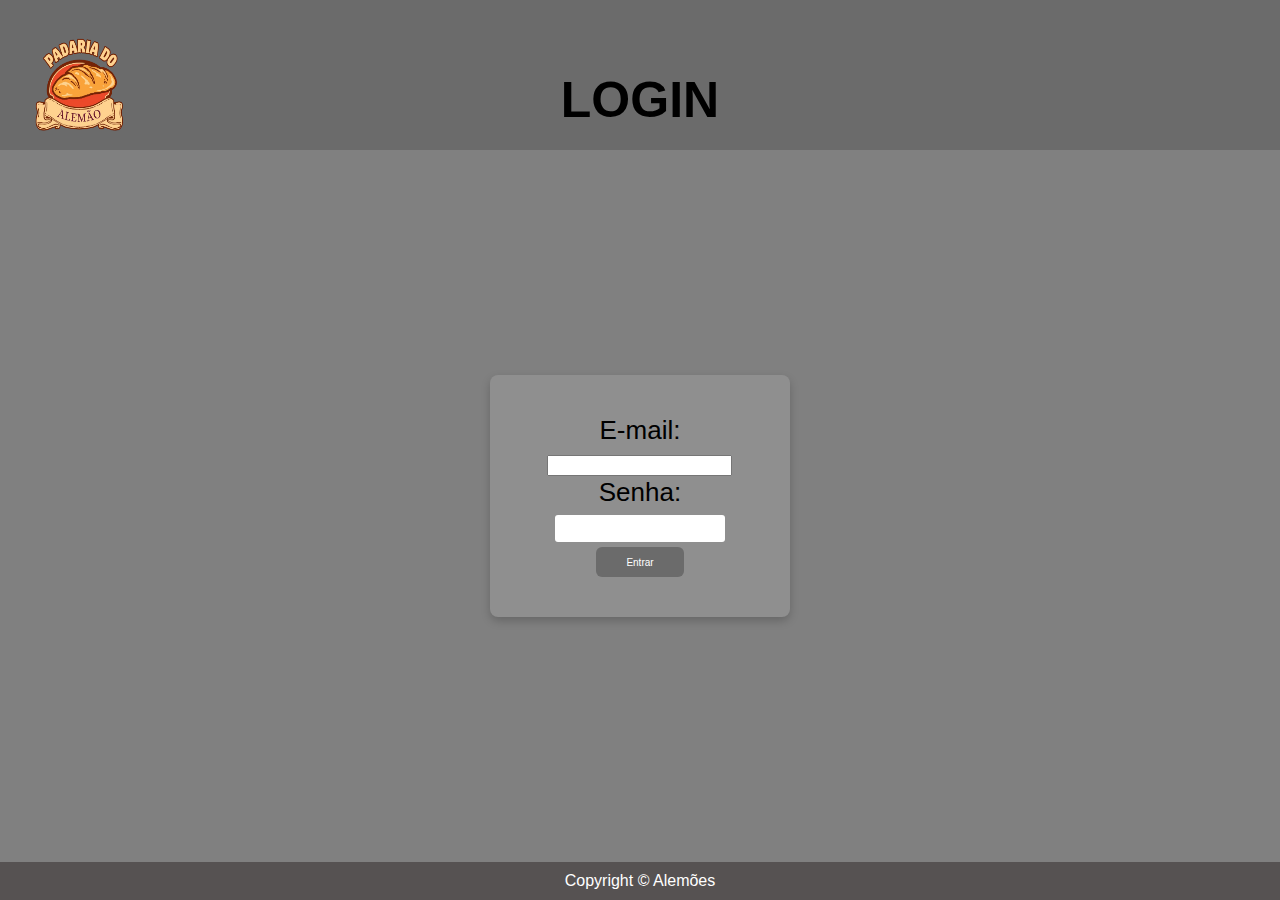
<file: index.html>
<!DOCTYPE html>
<html lang="pt-br">
    <head>	
	     <meta charset="UTF-8">
		 <title> Padaria do alemão</title>
		 <link rel="stylesheet" type="text/css" href="css/site.css"/>
    </head>
	    <body bgcolor="grey">
		       <header>
				<h1>LOGIN</h1>
				<img src="img/Logopadaria.png" title ='logo'/>
			   </header>
			 <main>
			   <FORM ID="form">
				<form name="frmlogin" method="get"  action="#">
					 <div class="Login"> 
						      <label for="E-mail">E-mail:</label>
							  <input type="email" name="txtemail" id="email" class="inputs required">
							  <label for="Senha">Senha:</label>
							  <input type="text" name="txtsenha" id="senha" class="inputs required">
							  <button type="submit">Entrar</button>
							  </div>
							</main>
	<footer>
		Copyright &copy; Alemões
    </footer>
		</body>
		</html>
</file>
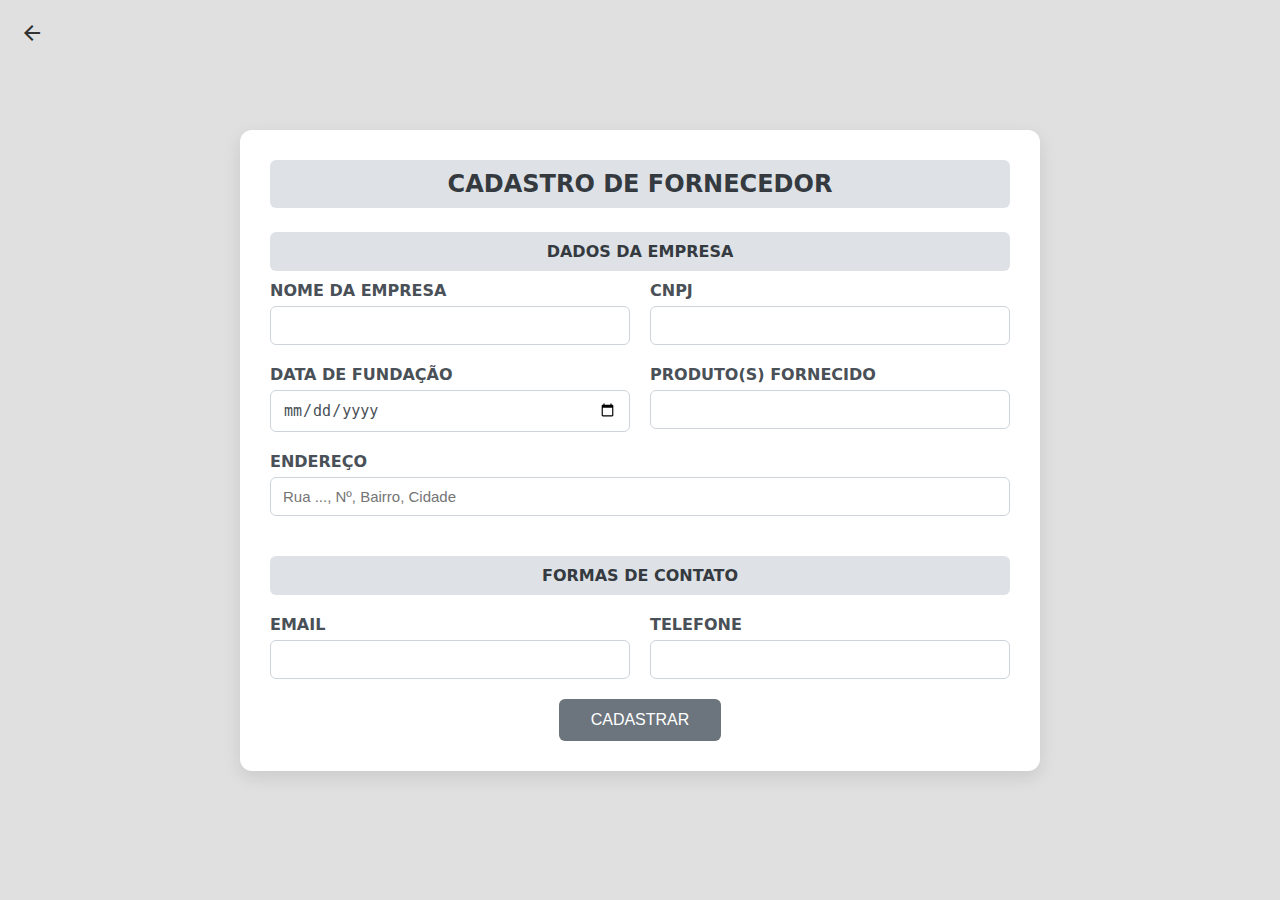
<file: cadforn.html>
<!DOCTYPE html>
<html lang="pt-br">
<head>
  <meta charset="UTF-8">
  <meta name="viewport" content="width=device-width, initial-scale=1.0">
  <title>Cadastro de Fornecedor</title>
  <link href="https://fonts.googleapis.com/icon?family=Material+Icons" rel="stylesheet">
  <style>
    * {
      margin: 0;
      padding: 0;
      box-sizing: border-box;
    }

    body {
      font-family: system-ui, -apple-system, BlinkMacSystemFont, "Segoe UI", Roboto, "Helvetica Neue", Arial, sans-serif;
      background-color: #e0e0e0;
      color: #212529;
      padding: 30px;
      display: flex;
      justify-content: center;
      align-items: center;
      min-height: 100vh;
    }

    .page {
      max-width: 800px;
      width: 100%;
      background-color: #ffffff;
      padding: 30px;
      border-radius: 12px;
      box-shadow: 0 6px 18px rgba(0, 0, 0, 0.1);
    }

    .form-box h2 {
      text-align: center;
      margin-bottom: 24px;
      color: #343a40;
      padding: 10px;
      background-color: #dee2e6;
      border-radius: 6px;

      font-size: 24px;
    }

    .section-title {
      background-color: #dee2e6;
      color: #343a40;
      font-weight: bold;
      padding: 10px;
      border-radius: 6px;
      text-align: center;
      margin-top: 20px;
    }

    .form-box form {
      display: flex;
      flex-direction: column;
      gap: 20px;
      margin-top: 10px;
    }

    .row {
      display: flex;
      gap: 20px;
      flex-wrap: wrap;
    }

    .input-group {
      flex: 1;
      min-width: 250px;
      display: flex;
      flex-direction: column;
    }

    .input-group label {
      font-weight: 600;
      margin-bottom: 6px;
      color: #495057;
    }

    .input-group input,
    .input-group select {
      padding: 10px 12px;
      border: 1px solid #ced4da;
      border-radius: 6px;
      font-size: 15px;
      color: #495057;
      background-color: #ffffff;
      outline: none;
    }

    .input-group input:focus,
    .input-group select:focus {
      outline: 2px solid #6666ff;
      background-color: #f0f8ff;
    }

    .btn-container {
      display: flex;
      justify-content: center;
    }

    .btn-container button {
      padding: 12px 32px;
      font-size: 16px;
      background-color: #6c757d;
      color: #ffffff;
      border: none;
      border-radius: 6px;
      cursor: pointer;
      transition: background-color 0.2s;
    }

    .btn-container button:hover {
      background-color: #5a6268;
    }

    .back-button {
      position: absolute;
      left: 20px;
      top: 20px;
      background: none;
      border: none;
      font-size: 28px;
      cursor: pointer;
      color: #333;
    }
  </style>
</head>
<body>
  <div class="page">
    <a href="fornecedores.html">
    <button class="back-button"><span class="material-icons">arrow_back</span></button>
    </a>
    <div class="form-box">
      <h2>CADASTRO DE FORNECEDOR</h2>

      <div class="section-title">DADOS DA EMPRESA</div>

      <form>
        <div class="row">
          <div class="input-group">
            <label for="empresa">NOME DA EMPRESA</label>
            <input type="text" id="empresa" name="empresa">
          </div>
          <div class="input-group">
            <label for="cnpj">CNPJ</label>
            <input type="text" id="cnpj" name="cnpj">
          </div>
        </div>

        <div class="row">
          <div class="input-group">
            <label for="fundacao">DATA DE FUNDAÇÃO</label>
            <input type="date" id="fundacao" name="fundacao">
          </div>
          <div class="input-group">
            <label for="produto">PRODUTO(S) FORNECIDO</label>
            <input type="TEXT" id="PRODUTO(S)" name="PRODUTO(S)">

            </select>
          </div>
        </div>

        <div class="row">
          <div class="input-group" style="flex: 1 1 100%">
            <label for="endereco">ENDEREÇO</label>
            <input type="text" id="endereco" name="endereco" placeholder="Rua ..., Nº, Bairro, Cidade">
          </div>
        </div>

        <div class="section-title">FORMAS DE CONTATO</div>

        <div class="row">
          <div class="input-group">
            <label for="email">EMAIL</label>
            <input type="email" id="email" name="email">
          </div>
          <div class="input-group">
            <label for="telefone">TELEFONE</label>
            <input type="text" id="telefone" name="telefone">
          </div>
        </div>

        <div class="btn-container">
          <button type="submit">CADASTRAR</button>
        </div>
      </form>
    </div>
  </div>
</body>
</html>
</file>
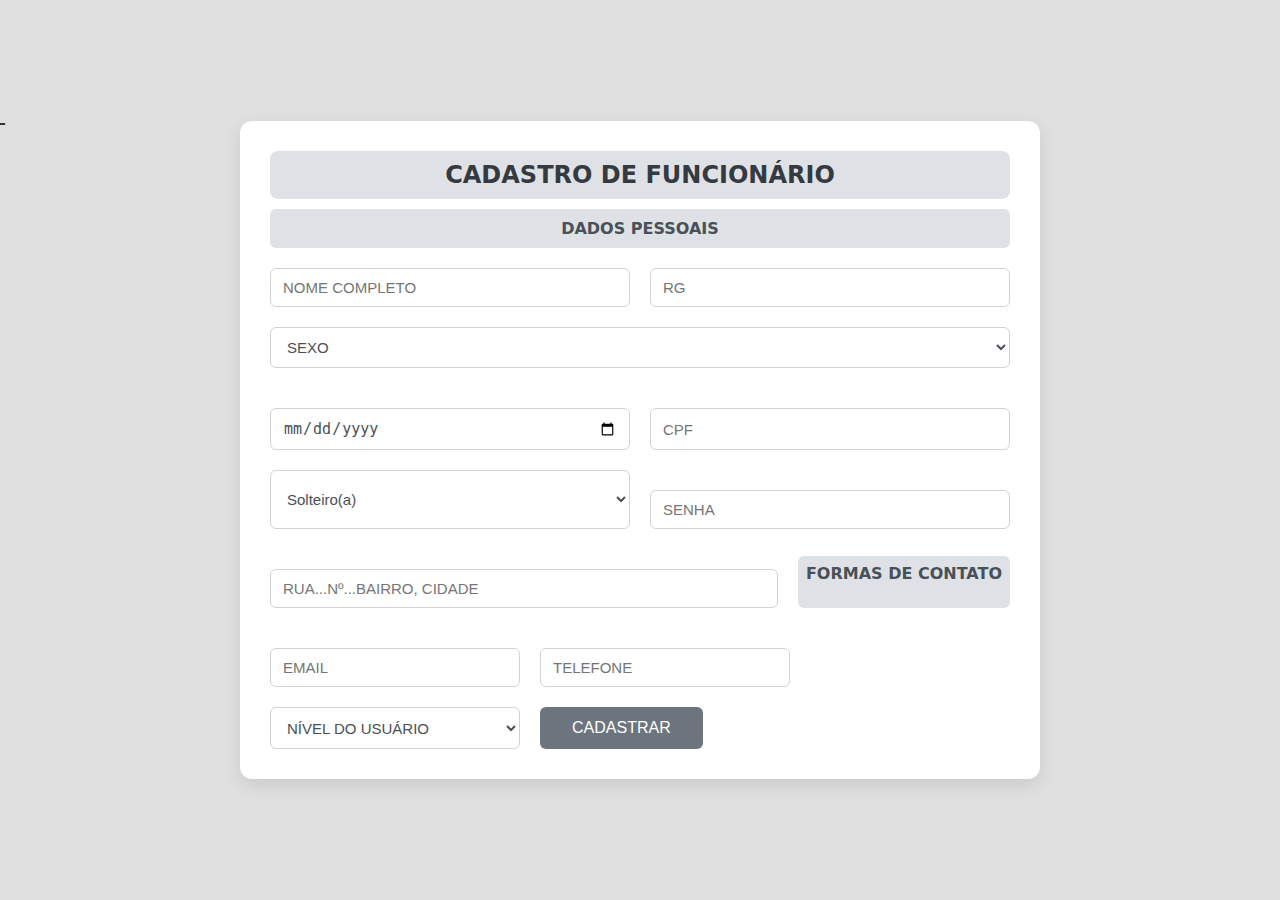
<file: cadfunc.html>
<!DOCTYPE html>
<html lang="pt-BR">
<head>
  <meta charset="UTF-8">
  <meta name="viewport" content="width=device-width, initial-scale=1.0">
  <title>Cadastro de Funcionário</title>
  <link href="https://fonts.googleapis.com/icon?family=Material+Icons" rel="stylesheet">
  <style>
    * {
      margin: 0;
      padding: 0;
      box-sizing: border-box;
    }

    body {
      font-family: system-ui, -apple-system, BlinkMacSystemFont, "Segoe UI", Roboto, "Helvetica Neue", Arial, sans-serif;
      background-color: #e0e0e0;
      color: #212529;
      display: flex;
      justify-content: center;
      align-items: center;
      min-height: 100vh;
      padding: 30px;
    }

    .container {
      max-width: 800px;
      width: 100%;
      background-color: #ffffff;
      padding: 30px;
      border-radius: 12px;
      box-shadow: 0 6px 18px rgba(0, 0, 0, 0.1);
    }

    .header {
      background-color: #dee2e6;
      padding: 10px;
      border-radius: 8px;
      margin-bottom: 20px;
      display: flex;
      align-items: center;
      position: relative;
    }

    .header h1 {
      margin: 0 auto;
      font-size: 24px;
      color: #343a40;
    }

    .back-button {
      position: absolute;
      left: -285px;
      top: -40px;
      background: none;
      border: none;
      font-size: 28px;
      cursor: pointer;
      color: #333;
    }

    .section-title {
        text-align: center;
      font-weight: bold;
      padding: 10px;
      margin-top: -10px;
      background-color: #dee2e6;
      border-radius: 6px;
      color: #495057;




    }
    FORM INPUT{
        margin-top:20px;
    }
    .section-subtitle {
      text-align: center;
      font-weight: bold;
      padding: 8px;
      margin-top: 7px;
      background-color: #dee2e6;
      border-radius: 6px;
      color: #495057;
    }

    .form-box {
      display: flex;
      flex-direction: column;
      gap: 20px;
    }

    .form-group {
      display: flex;
      gap: 20px;
      flex-wrap: wrap;
    }

    .form-group input,
    .form-group select,
    .full-width {
      flex: 1;
      min-width: 250px;
      padding: 10px 12px;
      border: 1px solid #ced4da;
      border-radius: 6px;
      font-size: 15px;
      color: #495057;
      background-color: #ffffff;
      outline: none;
    }

    .form-group input:focus,
    .form-group select:focus,
    .full-width:focus {
      outline: 2px solid #6666ff;
      background-color: #f0f8ff;
    }

    .full-width {
      width: 100%;
    }

    .center {
      display: flex;
      justify-content: center;
    }

    .submit-button {
      padding: 12px 32px;
      font-size: 16px;
      background-color: #6c757d;
      color: #ffffff;
      border: none;
      border-radius: 6px;
      cursor: pointer;
      transition: background-color 0.2s;
    }

    .submit-button:hover {
      background-color: #5a6268;
    }
  </style>
</head>
<body>
  <div class="container">
    <div class="header">
        <a href="funcionarios.html">
        <button class="back-button"><span class="material-icons">arrow_back</span></button>
        </a>
        <h1>CADASTRO DE FUNCIONÁRIO</h1>
    </div>

    <div class="section-title">DADOS PESSOAIS</div>

    <form class="form-box">
      <div class="form-group">
        <input type="text" placeholder="NOME COMPLETO">
        <input type="text" placeholder="RG">
        
        <select>
            <option value="" disabled selected>SEXO</option>
            <option value="MASCULINO">MASCULINO</option>
            <option value="FEMININO">FEMININO</option>
          </select>
          
      <div class="form-group">
        <input type="date" placeholder="DATA DE NASCIMENTO">
        <input type="text" placeholder="CPF">
        <select id="estado-civil" name="estado-civil" required>
          <option value="Solteiro">Solteiro(a)</option>
          <option value="Casado">Casado(a)</option>
          <option value="Viúvo">Viúvo(a)</option>
        </select>
        <input type="password" placeholder="SENHA">
      </div>

      <input type="text" class="full-width" placeholder="RUA...Nº...BAIRRO, CIDADE">

      <div class="section-subtitle">FORMAS DE CONTATO</div>

      <div class="form-group">
        <input type="email" placeholder="EMAIL">
        <input type="text" placeholder="TELEFONE">
      </div>

      <div class="form-group center">
        <select>
          <option>NÍVEL DO USUÁRIO</option>
        </select>
      </div>

      <div class="form-group center">
        <button type="submit" class="submit-button">CADASTRAR</button>
      </div>
    </form>
  </div>
</body>
</html>
</file>
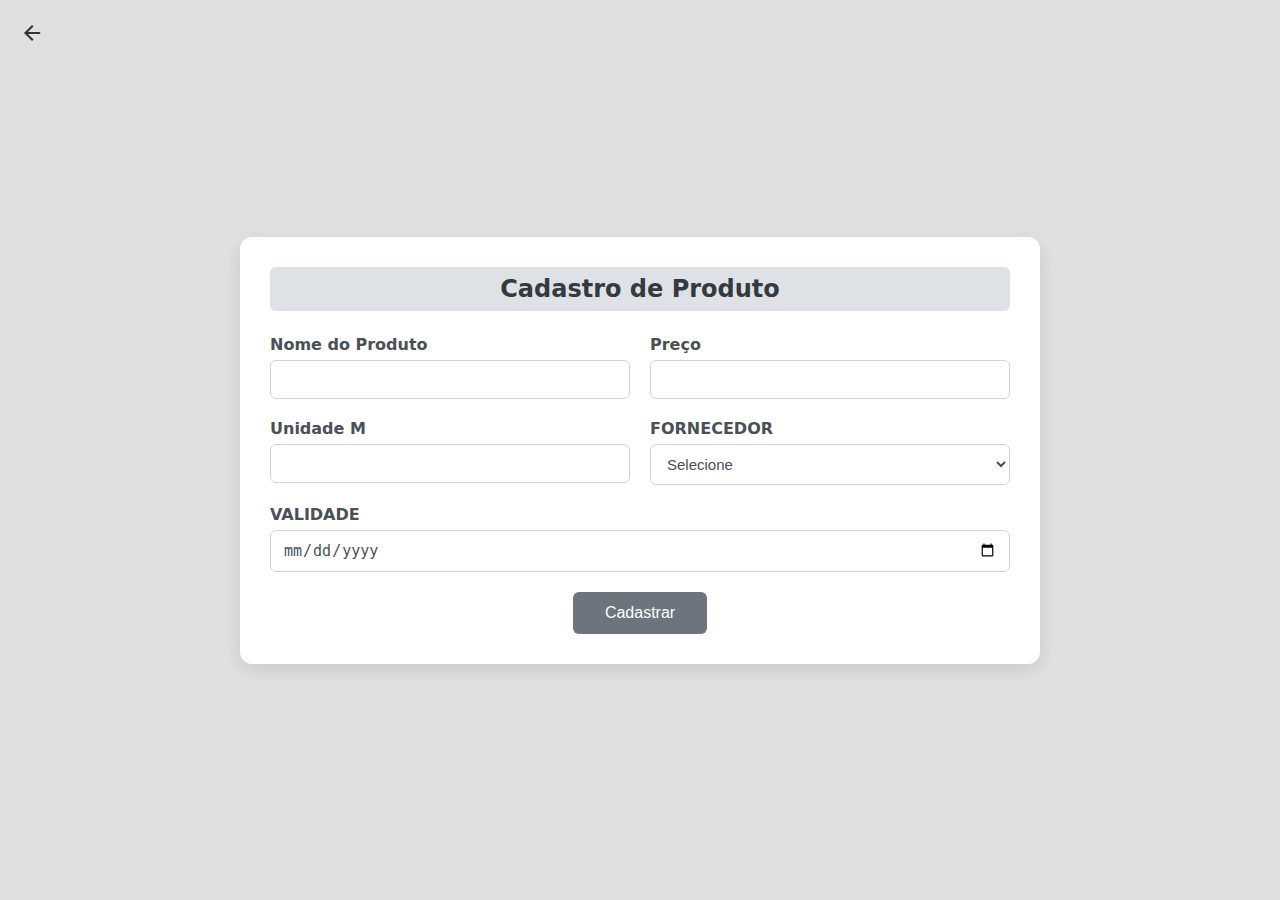
<file: cadproduto.html>
<!DOCTYPE html>
<html lang="pt-br">
<head>
  <meta charset="UTF-8">
  <meta name="viewport" content="width=device-width, initial-scale=1.0">
  <title>Cadastro de Produto</title>
  <link href="https://fonts.googleapis.com/icon?family=Material+Icons" rel="stylesheet">
  <style>
    * {
      margin: 0;
      padding: 0;
      box-sizing: border-box;
      }

    body {
      font-family: system-ui, -apple-system, BlinkMacSystemFont, "Segoe UI", Roboto, "Helvetica Neue", Arial, sans-serif;
      background-color: #e0e0e0;
      color: #212529;
      padding: 30px;
      display: flex;
      justify-content: center;
      align-items: center;
      min-height: 100vh;
    }

    .page {
      max-width: 800px;
      width: 100%;
      background-color: #ffffff;
      padding: 30px;

      border-radius: 12px;
      box-shadow: 0 6px 18px rgba(0,0,0,0.1);
    }

    .form-box h2 {
      text-align: center;
      margin-bottom: 24px;
      background-color: #dee2e6;
      border-radius: 6px;
      padding: 8PX;
      color: #343a40;
      font-size: 24px;
    }

    .form-box form {
      display: flex;
      flex-direction: column;
      gap: 20px;
    }

    .row {
      display: flex;
      gap: 20px;
      flex-wrap: wrap;
    }

    .input-group {
      flex: 1;
      min-width: 250px;
      display: flex;
      flex-direction: column;
    }

    .input-group label {
      font-weight: 600;
      margin-bottom: 6px;
      color: #495057;
    }

    .input-group input,
    .input-group select,
    .input-group textarea {
      padding: 10px 12px;
      border: 1px solid #ced4da;
      border-radius: 6px;
      font-size: 15px;
      color: #495057;
      background-color: #ffffff;
      outline: none;
    }

    .input-group input:focus,
    .input-group select:focus,
    .input-group textarea:focus {
      outline: 2px solid #6666ff;
      background-color: #f0f8ff;
    }

    .btn-container {
      display: flex;
      justify-content: center;
    }

    .btn-container button {
      padding: 12px 32px;
      font-size: 16px;
      background-color: #6c757d;
      color: #ffffff;
      border: none;
      border-radius: 6px;
      cursor: pointer;
      transition: background-color 0.2s;
    }

    .btn-container button:hover {
      background-color: #5a6268;
    }
    .back-button {
      position: absolute;
      left: 20px;
      top: 20px;
      background: none;
      border: none;
      font-size: 28px;
      cursor: pointer;
      color: #333;
    }
  </style>
</head>
<body>
  <div class="page">
    <div class="form-box">
        <a href="produtos.html">
        <button class="back-button"><span class="material-icons">arrow_back</span></button>
        </a>
      <h2>Cadastro de Produto</h2>
      <form>
        <div class="row">
          <div class="input-group">
            <label for="nome">Nome do Produto</label>
            <input type="text" id="nome" name="nome">
          </div>
          <div class="input-group">
            <label for="preco">Preço</label>
            <input type="number" id="preco" name="preco" step="0.01">
          </div>
        </div>
        <div class="row">
          <div class="input-group">
            <label for="unidade">Unidade M</label>
            <input type="text" id="unidade" name="unidade">
          </div>
          <div class="input-group">
            <label for="categoria">FORNECEDOR</label>       
            <select id="categoria" name="categoria">
              <option value="">Selecione</option>
              <option value="padaria">CARLINHOS</option>
              <option value="laticinio">BOLOS MAIDEN</option>
              <option value="hortifruti">DOCES MARIA</option>
              <option value="bebidas">DONA BENTA</option>
            </select>
          </div>
        </div>
        <div class="row">
          <div class="input-group" style="flex: 1 1 100%">
            <label for="descricao">VALIDADE</label>
            <input type="date" id="validade" name="validade" />
          </div>
        </div>
        <div class="btn-container">
          <button type="submit">Cadastrar</button>
        </div>
      </form>
    </div>
  </div>
</body>
</html>
</file>
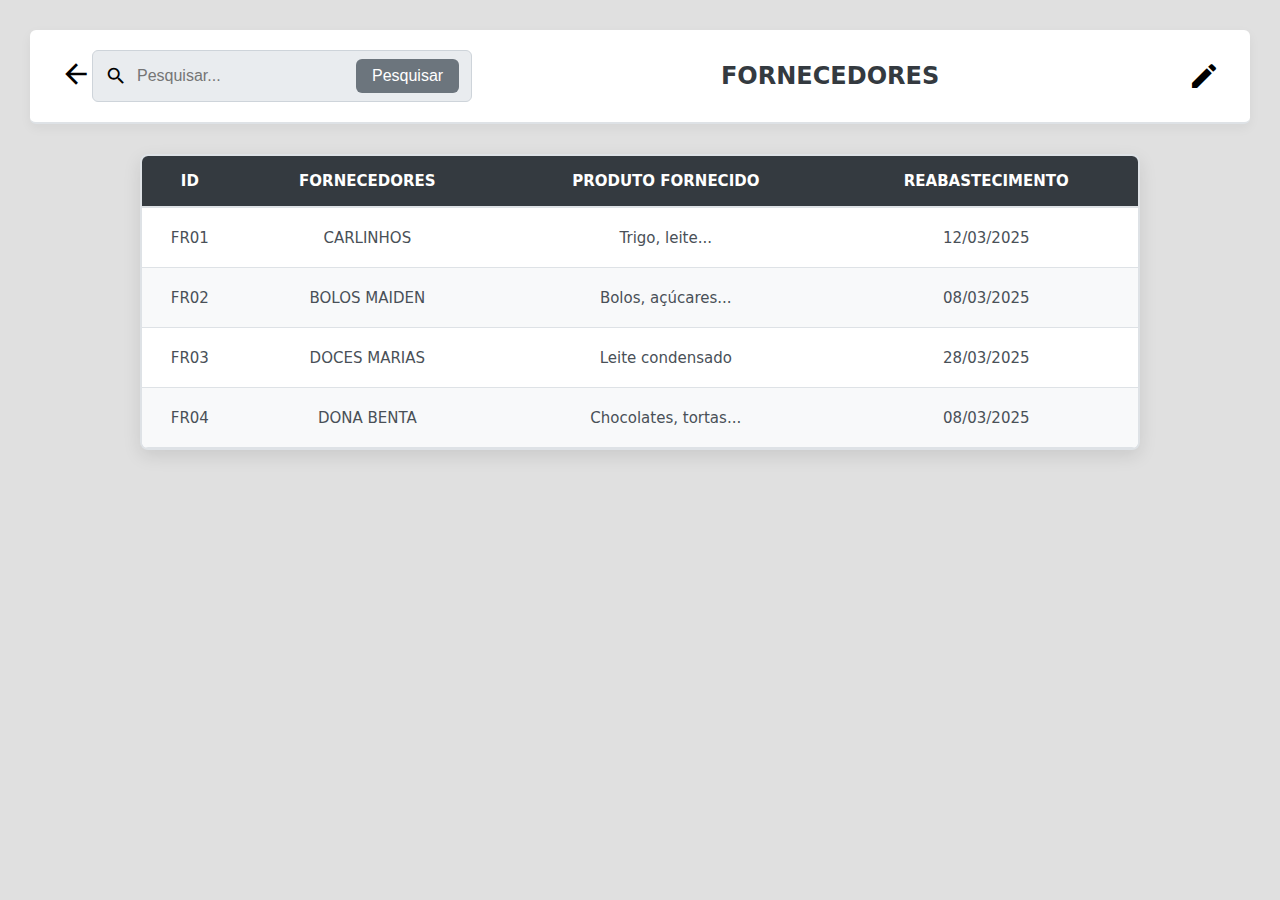
<file: fornecedores.html>
<!DOCTYPE html>
<html lang="pt-br">
<head>
  <meta charset="UTF-8">
  <title>Fornecedores</title>
  <style>
    .hidden { display: none !important; }
    th.action-header, td.action-cell { transition: all 0.2s ease; }
    
    /* Cor escura para a linha desativada */
    .disabled-row {
      background-color: #a9a9a9; /* Cor mais escura para indicar que foi desativada */
      color: #666; /* Tornar o texto mais claro para contraste */
    }
    .disabled-row input {
      background: #d3d3d3;
      color: #aaa;
      border: none;
    }

    /* Estilos para a seta de retorno */
    .undo-btn {
      display: none;
      background: transparent;
      border: none;
      cursor: pointer;
    }
    .action-icons {
      position: relative;
    }
  </style>
  <link rel="stylesheet" href="css/site3.css">
  <link href="https://fonts.googleapis.com/icon?family=Material+Icons" rel="stylesheet">
</head>
<body>

  <header>
    <a href="inicial1.html">
      
      
    <div class="topo">
      <span class="material-icons icon">arrow_back</span>
    </a>
      <div class="search-container">
        <span class="material-icons">search</span>
        <input type="text" id="search-input" placeholder="Pesquisar...">
        <button id="search-btn" type="button">Pesquisar</button>
      </div>
      <h1>FORNECEDORES</h1>
      <span class="material-icons icon edit-toggle" title="Mostrar/Ocultar Ações">edit</span>
    </div>
    <div class="faixa-superior"></div>
  </header>

  <main>
    <table>
      <thead>
        <tr>
          <th>ID</th>
          <th>Fornecedores</th>
          <th>Produto fornecido</th>
          <th>Reabastecimento</th>
          <th class="action-header hidden">Ações</th>
        </tr>
      </thead>
      <tbody id="supplier-table-body">
        <tr>
          <td>FR01</td><td>CARLINHOS</td><td>Trigo, leite...</td><td>12/03/2025</td>
          <td class="action-cell hidden">
            <div class="action-icons">
              <button class="icon-btn edit-btn"><span class="material-icons">edit</span></button>
              <button class="icon-btn delete-btn"><span class="material-icons">delete</span></button>
              <button class="undo-btn"><span class="material-icons">undo</span></button>
              <a href="cadforn.html">
              <button class="icon-btn add-btn"><span class="material-icons">add</span></button>
            </div>
          </td>
        </tr>
      </a>
        <tr>
          <td>FR02</td><td>BOLOS MAIDEN</td><td>Bolos, açúcares...</td><td>08/03/2025</td>
          <td class="action-cell hidden">
            <div class="action-icons">
              <button class="icon-btn edit-btn"><span class="material-icons">edit</span></button>
              <button class="icon-btn delete-btn"><span class="material-icons">delete</span></button>
              <button class="undo-btn"><span class="material-icons">undo</span></button>
              <a href="cadforn.html">
              <button class="icon-btn add-btn"><span class="material-icons">add</span></button>
            </div>
          </td>
        </tr>
      </a>
        <tr>
          <td>FR03</td><td>DOCES MARIAS</td><td>Leite condensado</td><td>28/03/2025</td>
          <td class="action-cell hidden">
            <div class="action-icons">
              <button class="icon-btn edit-btn"><span class="material-icons">edit</span></button>
              <button class="icon-btn delete-btn"><span class="material-icons">delete</span></button>
              <button class="undo-btn"><span class="material-icons">undo</span></button>
              <a href="cadforn.html">
              <button class="icon-btn add-btn"><span class="material-icons">add</span></button>
            </div>
          </td>
        </tr>
      </a>
        <tr>
          <td>FR04</td><td>DONA BENTA</td><td>Chocolates, tortas...</td><td>08/03/2025</td>
          <td class="action-cell hidden">
            <div class="action-icons">
              <button class="icon-btn edit-btn"><span class="material-icons">edit</span></button>
              <button class="icon-btn delete-btn"><span class="material-icons">delete</span></button>
              <button class="undo-btn"><span class="material-icons">undo</span></button>
              <a href="cadforn.html">
              <button class="icon-btn add-btn"><span class="material-icons">add</span></button>
            </div>
          </td>
        </tr>
      </tbody>
    </table>
  </main>
</a>

  <script>
    document.addEventListener('DOMContentLoaded', () => {
      const toggleBtn = document.querySelector('.edit-toggle');
      const actionHeader = document.querySelector('th.action-header');
      const tableBody = document.getElementById('supplier-table-body');
      const searchBtn = document.getElementById('search-btn');
      const searchInput = document.getElementById('search-input');

      const getActionCells = () => document.querySelectorAll('td.action-cell');
      toggleBtn.addEventListener('click', () => {
        actionHeader.classList.toggle('hidden');
        getActionCells().forEach(td => td.classList.toggle('hidden'));
      });

      function doSearch() {
        const term = searchInput.value.trim().toLowerCase();
        Array.from(tableBody.rows).forEach(row => {
          const match = Array.from(row.cells)
                             .slice(0, 4)
                             .some(td => td.textContent.toLowerCase().includes(term));
          row.style.display = match ? '' : 'none';
          const cell = row.querySelector('td.action-cell');
          if (cell) cell.classList.toggle('hidden', !match || actionHeader.classList.contains('hidden'));
        });
      }

      searchBtn.addEventListener('click', doSearch);
      searchInput.addEventListener('input', doSearch);

      function bindActions() {
        document.querySelectorAll('.edit-btn').forEach(btn => {
          btn.onclick = () => {
            const row = btn.closest('tr');
            const icon = btn.querySelector('.material-icons');
            const editing = row.classList.toggle('editing');
            icon.textContent = editing ? 'save' : 'edit';
            const numCols = row.cells.length - 1;
            for (let i = 0; i < numCols; i++) {
              const cell = row.cells[i];
              if (editing) {
                const inp = document.createElement('input'); inp.type = 'text'; inp.value = cell.textContent; cell.textContent = ''; cell.appendChild(inp);
              } else {
                const inp = cell.querySelector('input'); if (inp) cell.textContent = inp.value;
              }
            }
          };
        });

        document.querySelectorAll('.delete-btn').forEach(btn => {
          btn.onclick = () => {
            const row = btn.closest('tr');
            row.classList.add('disabled-row'); // Aplicando a cor escura à linha desativada

            const deleteBtn = row.querySelector('.delete-btn');
            const undoBtn = row.querySelector('.undo-btn');

            // Substituir o ícone de delete pela seta de undo
            deleteBtn.style.display = 'none'; 
            undoBtn.style.display = 'inline-block'; // Mostrar o botão de "undo" (seta)

            undoBtn.onclick = () => {
              row.classList.remove('disabled-row'); // Reverter a linha para seu estado original
              deleteBtn.style.display = 'inline-block'; // Mostrar novamente o botão de delete
              undoBtn.style.display = 'none'; // Esconder o botão de "undo"
            };
          };
        });


          };
        });
      bindActions();
  </script>

</body>
</html>
</file>
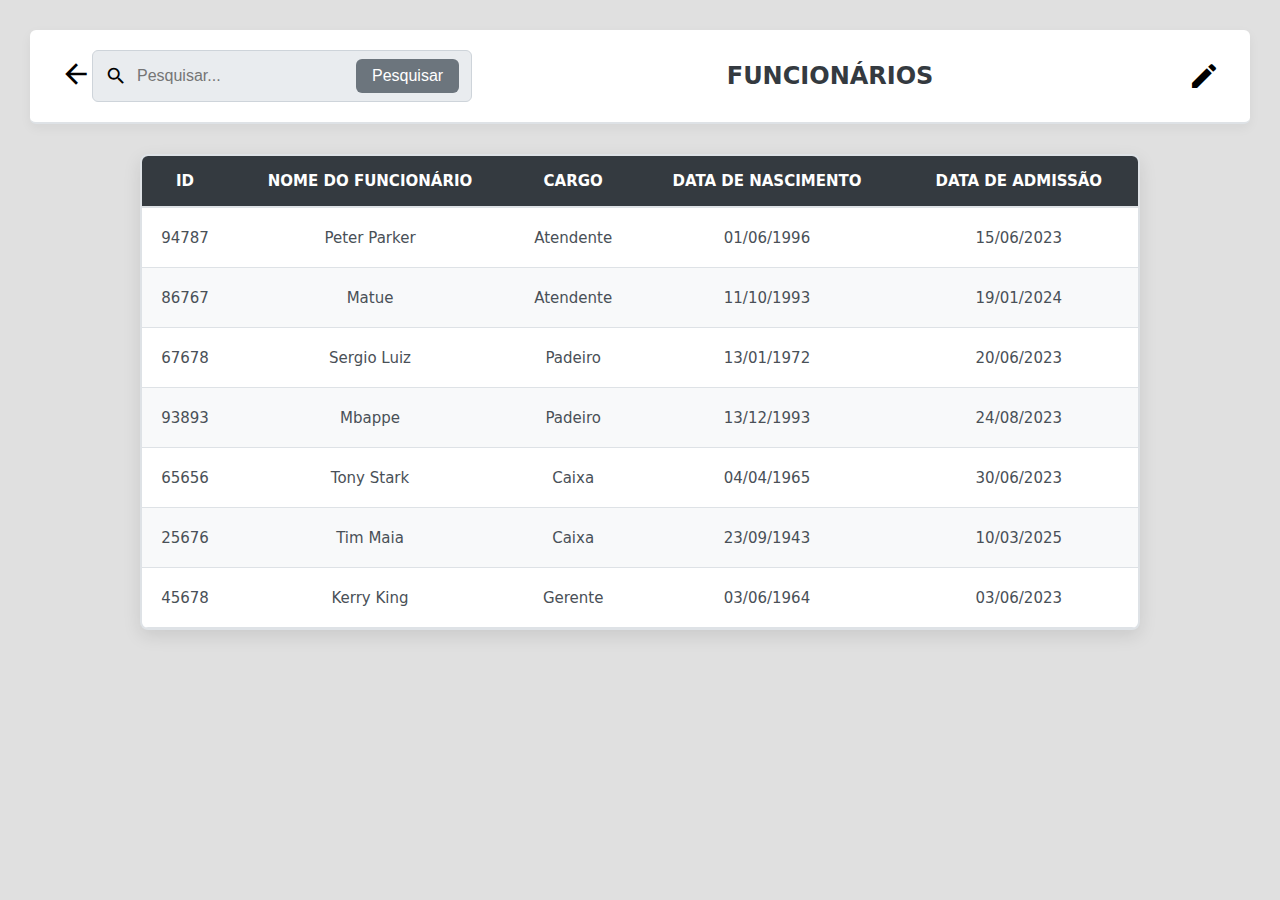
<file: funcionarios.html>
<!DOCTYPE html>
<html lang="pt-br">
<head>
  <meta charset="UTF-8">
  <title>Produtos</title>
  <style>
    .hidden { display: none !important; }
    th.action-header, td.action-cell { transition: all 0.2s ease; }
    .disabled-row { background-color: #f0f0f0; color: #aaa; }
    .disabled-row input { background: #e0e0e0; color: #aaa; border: none; }
  </style>
  <link rel="stylesheet" href="css/site3.css">
  <link href="https://fonts.googleapis.com/icon?family=Material+Icons" rel="stylesheet">
</head>
<body>

  <header>
    <a href="inicial1.html">
    <div class="topo">
      <span class="material-icons icon">arrow_back</span>
    </a>
      <div class="search-container">
        <span class="material-icons">search</span>
        <input type="text" id="search-input" placeholder="Pesquisar...">
        <button id="search-btn" type="button">Pesquisar</button>
      </div>
      <h1>FUNCIONÁRIOS</h1>
      <span class="material-icons icon edit-toggle" title="Mostrar/Ocultar Ações">edit</span>
    </div>
    <div class="faixa-superior"></div>
  </header>

  <main>
    <table>
      <thead>
        <tr>
          <th>ID </th>
          <th>Nome do funcionário</th>
          <th>cargo</th>
          <th>Data de nascimento</th>
          <th>Data de admissão</th>
          <th class="action-header hidden">Ações</th>
        </tr>
      </thead>
      <tbody id="supplier-table-body">
        <!-- As linhas da tabela serão inseridas aqui por JS ou manualmente -->
      </tbody>
    </table>
  </main>

  <script>
    document.addEventListener('DOMContentLoaded', () => {
      const toggleBtn = document.querySelector('.edit-toggle');
      const actionHeader = document.querySelector('th.action-header');
      const tableBody = document.getElementById('supplier-table-body');

      const funcionarios = [
        { id: 94787, nome: 'Peter Parker', cargo: 'Atendente', nascimento: '01/06/1996', admissao: '15/06/2023' },
        { id: 86767, nome: 'Matue', cargo: 'Atendente', nascimento: '11/10/1993', admissao: '19/01/2024' },
        { id: 67678, nome: 'Sergio Luiz', cargo: 'Padeiro', nascimento: '13/01/1972', admissao: '20/06/2023' },
        { id: 93893, nome: 'Mbappe', cargo: 'Padeiro', nascimento: '13/12/1993', admissao: '24/08/2023' },
        { id: 65656, nome: 'Tony Stark', cargo: 'Caixa', nascimento: '04/04/1965', admissao: '30/06/2023' },
        { id: 25676, nome: 'Tim Maia', cargo: 'Caixa', nascimento: '23/09/1943', admissao: '10/03/2025' },
        { id: 45678, nome: 'Kerry King', cargo: 'Gerente', nascimento: '03/06/1964', admissao: '03/06/2023' }
      ];

      function adicionarLinha(func) {
        const tr = document.createElement('tr');
        tr.innerHTML = `
          <td>${func.id}</td>
          <td>${func.nome}</td>
          <td>${func.cargo}</td>
          <td>${func.nascimento}</td>
          <td>${func.admissao}</td>
          <td class="action-cell hidden">
            <div class="action-icons">
              <button class="icon-btn edit-btn"><span class="material-icons">edit</span></button>
              <button class="icon-btn delete-btn"><span class="material-icons">delete</span></button>
              <a href="cadfunc.html">
                <button class="icon-btn add-btn"><span class="material-icons">add</span></button>
              </a>
            </div>
          </td>
        `;
        tableBody.appendChild(tr);
      }

      funcionarios.forEach(adicionarLinha);

      toggleBtn.addEventListener('click', () => {
        actionHeader.classList.toggle('hidden');
        document.querySelectorAll('td.action-cell').forEach(td => td.classList.toggle('hidden'));
      });

      document.getElementById('search-btn').addEventListener('click', () => {
        const term = document.getElementById('search-input').value.toLowerCase();
        Array.from(tableBody.rows).forEach(row => {
          const match = Array.from(row.cells).slice(0, 5).some(td => td.textContent.toLowerCase().includes(term));
          row.style.display = match ? '' : 'none';
          const cell = row.querySelector('td.action-cell');
          if (cell) cell.classList.toggle('hidden', !match || actionHeader.classList.contains('hidden'));
        });
      });

      tableBody.addEventListener('click', (e) => {
        if (e.target.closest('.edit-btn')) {
          const btn = e.target.closest('.edit-btn');
          const row = btn.closest('tr');
          const icon = btn.querySelector('.material-icons');
          const editing = row.classList.toggle('editing');
          icon.textContent = editing ? 'save' : 'edit';
          for (let i = 0; i < 5; i++) {
            const cell = row.cells[i];
            if (editing) {
              const inp = document.createElement('input');
              inp.type = 'text';
              inp.value = cell.textContent;
              cell.textContent = '';
              cell.appendChild(inp);
            } else {
              const inp = cell.querySelector('input');
              if (inp) cell.textContent = inp.value;
            }
          }
        }

        if (e.target.closest('.delete-btn')) {
          const btn = e.target.closest('.delete-btn');
          const row = btn.closest('tr');
          const deleted = row.classList.toggle('disabled-row');
          const icon = btn.querySelector('.material-icons');
          icon.textContent = deleted ? 'undo' : 'delete';
          row.querySelectorAll('input').forEach(input => input.disabled = deleted);
        }
      });
    });
  </script>

</body>
</html>
</file>
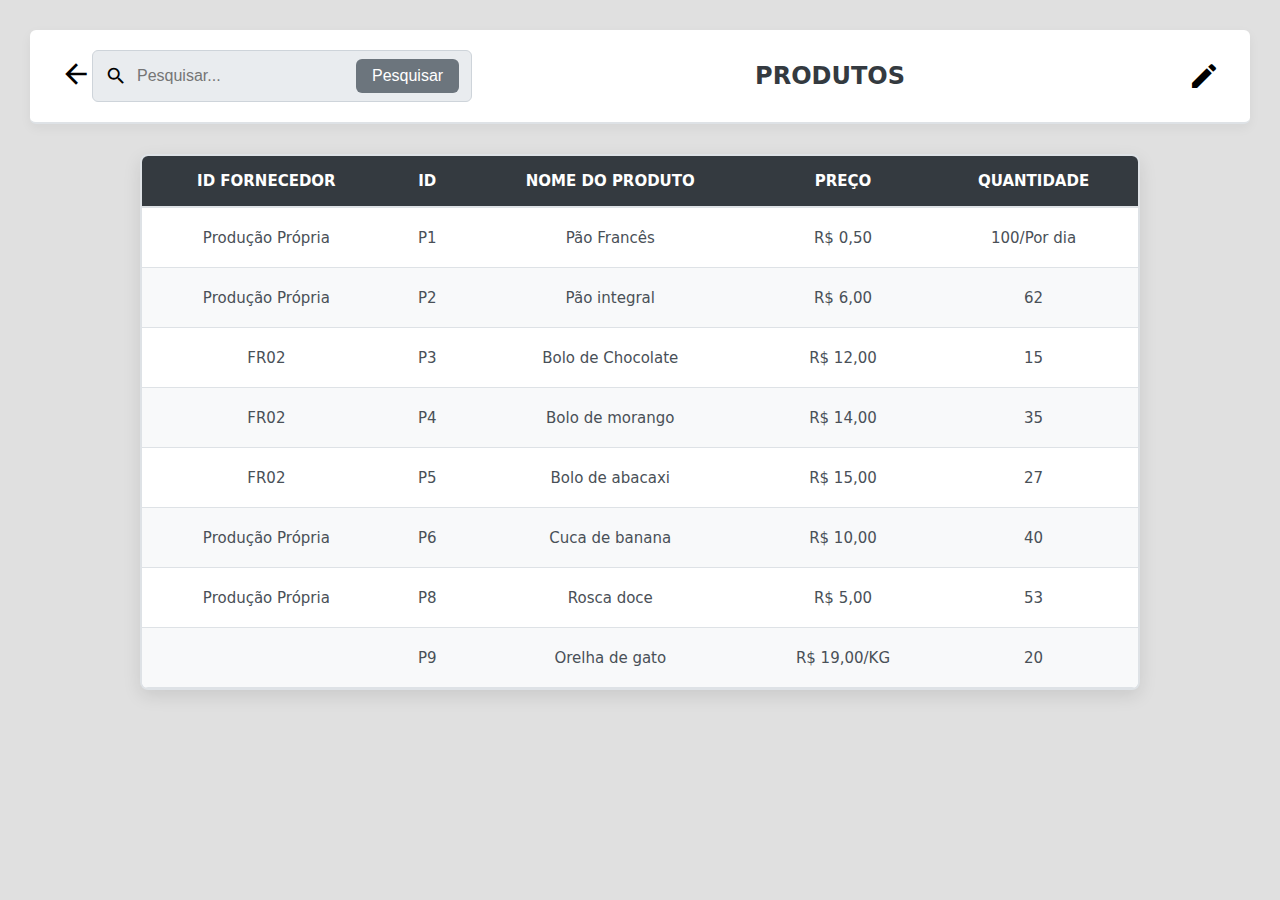
<file: produtos.html>
<!DOCTYPE html>
<html lang="pt-br">
<head>
  <meta charset="UTF-8">
  <title>Produtos</title>
  <style>
    .hidden { display: none !important; }
    th.action-header, td.action-cell { transition: all 0.2s ease; }
    .disabled-row { background-color: #f0f0f0; color: #aaa; }
    .disabled-row input { background: #e0e0e0; color: #aaa; border: none; }
  </style>
  <link rel="stylesheet" href="css/site3.css">
  <link href="https://fonts.googleapis.com/icon?family=Material+Icons" rel="stylesheet">
</head>
<body>

  <header>
    <a href="inicial1.html">
        
    <div class="topo">
      <span class="material-icons icon">arrow_back</span>
    </a>
      <div class="search-container">
        <span class="material-icons">search</span>
        <input type="text" id="search-input" placeholder="Pesquisar...">
        <button id="search-btn" type="button">Pesquisar</button>
      </div>
      <h1>PRODUTOS</h1>
      <span class="material-icons icon edit-toggle" title="Mostrar/Ocultar Ações">edit</span>
    </div>
    <div class="faixa-superior"></div>
  </header>

  <main>
    <table>
      <thead>
        <tr>
          <th>ID FORNECEDOR</th>
          <th>ID</th>
          <th>Nome do produto</th>
          <th>Preço</th>
          <th>Quantidade</th>
          <th class="action-header hidden">Ações</th>
        </tr>
        <tbody id="supplier-table-body">
            <tr>
              <td>Produção Própria</td><td>P1</td><td>Pão Francês</td><td>R$ 0,50</td><td>100/Por dia</td>
              <td class="action-cell hidden">
                <div class="action-icons">
                  <button class="icon-btn edit-btn"><span class="material-icons">edit</span></button>
                  <button class="icon-btn delete-btn"><span class="material-icons">delete</span></button>
                  <button class="icon-btn add-btn"><span class="material-icons">add</span></button>
                </div>
              </td>
            </tr>
            <tr>
              <td>Produção Própria</td><td>P2</td><td>Pão integral</td><td>R$ 6,00</td><td>62</td>
              <td class="action-cell hidden">
                <div class="action-icons">
                  <button class="icon-btn edit-btn"><span class="material-icons">edit</span></button>
                  <button class="icon-btn delete-btn"><span class="material-icons">delete</span></button>
                  <button class="icon-btn add-btn"><span class="material-icons">add</span></button>
                </div>
              </td>
            </tr>
            <tr>
              <td>FR02</td><td>P3</td><td>Bolo de Chocolate</td><td>R$ 12,00</td><td>15</td>
              <td class="action-cell hidden">
                <div class="action-icons">
                  <button class="icon-btn edit-btn"><span class="material-icons">edit</span></button>
                  <button class="icon-btn delete-btn"><span class="material-icons">delete</span></button>
                  <button class="icon-btn add-btn"><span class="material-icons">add</span></button>
                </div>
              </td>
            </tr>
            <tr>
              <td>FR02</td><td>P4</td><td>Bolo de morango</td><td>R$ 14,00</td><td>35</td>
              <td class="action-cell hidden">
                <div class="action-icons">
                  <button class="icon-btn edit-btn"><span class="material-icons">edit</span></button>
                  <button class="icon-btn delete-btn"><span class="material-icons">delete</span></button>
                  <button class="icon-btn add-btn"><span class="material-icons">add</span></button>
                </div>
              </td>
            </tr>
            <tr>
              <td>FR02</td><td>P5</td><td>Bolo de abacaxi</td><td>R$ 15,00</td><td>27</td>
              <td class="action-cell hidden">
                <div class="action-icons">
                  <button class="icon-btn edit-btn"><span class="material-icons">edit</span></button>
                  <button class="icon-btn delete-btn"><span class="material-icons">delete</span></button>
                  <button class="icon-btn add-btn"><span class="material-icons">add</span></button>
                </div>
              </td>
            </tr>
            <tr>
              <td>Produção Própria</td><td>P6</td><td>Cuca de banana</td><td>R$ 10,00</td><td>40</td>
              <td class="action-cell hidden">
                <div class="action-icons">
                  <button class="icon-btn edit-btn"><span class="material-icons">edit</span></button>
                  <button class="icon-btn delete-btn"><span class="material-icons">delete</span></button>
                  <button class="icon-btn add-btn"><span class="material-icons">add</span></button>
                </div>
              </td>
            </tr>
            <tr>
              <td>Produção Própria</td><td>P8</td><td>Rosca doce</td><td>R$ 5,00</td><td>53</td>
              <td class="action-cell hidden">
                <div class="action-icons">
                  <button class="icon-btn edit-btn"><span class="material-icons">edit</span></button>
                  <button class="icon-btn delete-btn"><span class="material-icons">delete</span></button>
                  <button class="icon-btn add-btn"><span class="material-icons">add</span></button>
                </div>
              </td>
            </tr>
            <tr>
              <td></td><td>P9</td><td>Orelha de gato</td><td>R$ 19,00/KG</td><td>20</td>
              <td class="action-cell hidden">
                <div class="action-icons">
                  <button class="icon-btn edit-btn"><span class="material-icons">edit</span></button>
                  <button class="icon-btn delete-btn"><span class="material-icons">delete</span></button>
                  <button class="icon-btn add-btn"><span class="material-icons">add</span></button>
                </div>
              </td>
            </tr>
          </tbody>
          
      </thead>
      <tbody id="supplier-table-body">
        <!-- Conteúdo da tabela -->
        <!-- Mantido como está -->
      </tbody>
    </table>
  </main>

  <script>
    document.addEventListener('DOMContentLoaded', () => {
      const toggleBtn = document.querySelector('.edit-toggle');
      const actionHeader = document.querySelector('th.action-header');
      const tableBody = document.getElementById('supplier-table-body');

      const getActionCells = () => document.querySelectorAll('td.action-cell');

      toggleBtn.addEventListener('click', () => {
        actionHeader.classList.toggle('hidden');
        getActionCells().forEach(td => td.classList.toggle('hidden'));
      });

      document.getElementById('search-btn').addEventListener('click', () => {
        const term = document.getElementById('search-input').value.toLowerCase();
        Array.from(tableBody.rows).forEach(row => {
          const match = Array.from(row.cells).slice(0, 5).some(td => td.textContent.toLowerCase().includes(term));
          row.style.display = match ? '' : 'none';
          const cell = row.querySelector('td.action-cell');
          if (cell) cell.classList.toggle('hidden', !match || actionHeader.classList.contains('hidden'));
        });
      });

      function bindActions() {
        document.querySelectorAll('.edit-btn').forEach(btn => {
          btn.onclick = () => {
            const row = btn.closest('tr');
            const icon = btn.querySelector('.material-icons');
            const editing = row.classList.toggle('editing');
            icon.textContent = editing ? 'save' : 'edit';
            const numCols = row.cells.length - 1;
            for (let i = 0; i < numCols; i++) {
              const cell = row.cells[i];
              if (editing) {
                const inp = document.createElement('input');
                inp.type = 'text';
                inp.value = cell.textContent;
                cell.textContent = '';
                cell.appendChild(inp);
              } else {
                const inp = cell.querySelector('input');
                if (inp) cell.textContent = inp.value;
              }
            }
          };
        });

        document.querySelectorAll('.delete-btn').forEach(btn => {
          btn.onclick = () => {
            const row = btn.closest('tr');
            const deleted = row.classList.toggle('disabled-row');
            const icon = btn.querySelector('.material-icons');
            icon.textContent = deleted ? 'undo' : 'delete';
            row.querySelectorAll('input').forEach(input => input.disabled = deleted);
            row.style.pointerEvents = deleted ? 'none' : '';
            row.style.pointerEvents = 'auto'; // ensure action buttons still work
            const cells = row.querySelectorAll('td');
            if (deleted) {
              cells.forEach(cell => cell.classList.add('disabled-cell'));
            } else {
              cells.forEach(cell => cell.classList.remove('disabled-cell'));
            }
          };
        });

        document.querySelectorAll('.add-btn').forEach(btn => {
          btn.onclick = () => {
            const headers = Array.from(document.querySelectorAll('thead th'))
              .filter(th => !th.classList.contains('action-header'))
              .map(th => th.textContent.trim());
            const values = headers.map(h => prompt(`Valor para "${h}":`));
            if (values.includes(null)) return;
            const newRow = document.createElement('tr');
            newRow.innerHTML = values.map(v => `<td>${v}</td>`).join('') +
              `<td class="action-cell ${actionHeader.classList.contains('hidden') ? 'hidden' : ''}">` +
              `  <div class="action-icons">` +
              `    <button class="icon-btn edit-btn"><span class="material-icons">edit</span></button>` +
              `    <button class="icon-btn delete-btn"><span class="material-icons">delete</span></button>` +
              `    <button class="icon-btn add-btn"><span class="material-icons">add</span></button>` +
              `  </div>` +
              `</td>`;
            tableBody.appendChild(newRow);
            bindActions();
          };
        });
      }
      bindActions();
    });
  </script>

</body>
</html>
</file>
<file: css/site.css>
@charset "UTF-8";
body {
	margin: 0;
	font-family: "Century Gothic", sans-serif;
	min-height: 100vh;
	display: flex;
	flex-direction: column;
  }
  
  main {
	flex: 1; 
	display: flex;
	justify-content:center;
	align-items:center;
  }
  
  .Login {
	               margin: 0 auto;      
	               text-align: center;
	               width: 30%;
	               background-color: #8f8f8f;
	               padding: 40px;
	               font-size: 26px;
	               border-radius: 8px;
	               box-shadow: 0 4px 10px rgba(0, 0, 0, 0.2);
	               box-shadow: 0 4px 10px rgba(0, 0, 0, 0.2);
                   }

  form label{
        padding:20px;
		border-radius:4px;
  }
  
  form button{
                   width: 40%;
                   height: 30px;
                   background-color: #6b6b6b;
                   color: white;
                   font-size: 10px;
                   border: none;
                   border-radius: 6px;
                   cursor: pointer;
                   transition: background-color 0.3s ease;
                   }
  button:hover {
					background-color: #565252;
                    }
  header {
					position: relative;
					height: 150px;
					background-color: #6b6b6b;
					}
					  
  header img {
					position: absolute;
					left: 10px;
					top: 15px;
					height: 100px;
					width: 100px;
					padding:20px;
					}
header form {
						width: 300px;
						margin: 1px;
						padding: 5px;
						border: 1px solid #ccc;
						border-radius: 5px;
						float:right;
					}
					input[type=text] {
						width: 70%;
						padding: 8px;
						border: none;
						border-radius: 3px;
						font-size: 10px;
					}
					button {
						width: 22%;
						padding: 10px;
						background-color: #4CAF50;
						color: white;
						border: none;
						border-radius: 4px;
						cursor: pointer;
						font-size: 10px;
					}
header h1 {
					position:relative;
					text-align:center;
					font-size: 50px;
					color: #000000;
					margin-top: 30px;
					line-height: 100px;
					padding:20px;
					}
h1{
					position:relative;
					text-align:center;
					font-size: 40px;
					color: #000000;
					margin-top: 20px;
					line-height: 0px;
					padding:10px;
					}
nav{
				  clear:both;
				  width:80%;
				  margin:0px auto;
				  height:55px;
			      }
nav a{
				  color:black;
				  text-decoration:none;
				  text-align:center;
				  padding:20px;
			     }
nav .opcao {
					display: inline-block;        
					width: 200px;                   
					background-color: #3f3e3e;
					color: white;
					text-align: center;
					padding: 10px 20px;
					margin: 10px 6px;
					font-size: 20px;
					text-decoration: none;
					border-radius: 6px;
					transition: background-color 0.3s ease;
				  }

			          
nav .opcao:hover{
background-color:#737171;
}


table {
	width: 95%;
	margin: 0 auto;
	border-collapse: collapse;
	border-radius: 12px;
	overflow: hidden;
	box-shadow: 0 8px 24px rgba(0,0,0,0.1);
	background-color: #9b9b9b;
}



tr:nth-child(even) td {
	background-color: #949494;
}


   th{
					background-color:#d7f0ff;
					padding:10px;
					margin-top:20px;
					width:30%;
   }
   td{
					background-color:#c9cbcc;
					padding:10px;
					margin-top:30px;
					width:50px;
   }
footer {
				
	                background-color: #565252;
			        color: #ffffff;
				    padding: 10px;
				    text-align: center;
				    margin-top:20px;
			        }
fieldset {
					border: none; /* ou o que preferir */
				    }
</file>
<file: css/site3.css>
@charset "UTF-8";

/* Reset básico */
* {
  margin: 0;
  padding: 0;
  box-sizing: border-box;
}

/* Corpo da página */
body {
  font-family: system-ui, -apple-system, BlinkMacSystemFont, "Segoe UI", Roboto, "Helvetica Neue", Arial, sans-serif;
  background-color: #e0e0e0; /* Fundo cinza neutro */
  color: #212529;
  padding: 30px;
}

/* Cabeçalho superior */
.topo {
  display: flex;
  align-items: center;
  background-color: #ffffff;
  padding: 20px 30px;
  border-bottom: 2px solid #dee2e6;
  border-radius: 6px;
  box-shadow: 0 4px 12px rgba(0,0,0,0.05);
}
.topo .icon {
  font-size: 32px;
  color: #495057;
  cursor: pointer;
}
.topo h1 {
  flex-grow: 1;
  text-align: center;
  font-size: 24px;
  color: #343a40;
  font-weight: 600;
}

/* Barra de pesquisa */
.search-container {
  display: flex;
  align-items: center;
  background-color: #e9ecef;
  border: 1px solid #ced4da;
  border-radius: 6px;
  padding: 8px 12px;
}
.search-container .material-icons {
  color: #6c757d;
  font-size: 22px;
}
.search-container input {
  border: none;
  background: transparent;
  margin-left: 10px;
  font-size: 16px;
  color: #495057;
  outline: none;
}
.search-container button {
  margin-left: 12px;
  background-color: #6c757d;
  color: #ffffff;
  border: none;
  padding: 8px 16px;
  border-radius: 6px;
  cursor: pointer;
  font-size: 16px;
  transition: background-color 0.2s;
}
.search-container button:hover {
  background-color: #5a6268;
}

/* Conteúdo principal e tabela */
main {
  margin-top: 30px;
  display: flex;
  justify-content: center;
}
table {
  width: 100%;
  max-width: 1000px;
  border-collapse: separate;
  border-spacing: 0;
  background-color: #ffffff;
  border: 2px solid #dee2e6;
  border-radius: 8px;
  overflow: hidden;
  box-shadow: 0 6px 18px rgba(0,0,0,0.1);
}
thead th {
  background-color: #343a40;
  color: #ffffff;
  text-transform: uppercase;
  font-weight: 700;
  padding: 16px;
  font-size: 15px;
  border-bottom: 2px solid #dee2e6;
}
tbody tr:nth-child(even) {
  background-color: #f8f9fa;
}
tbody tr:hover {
  background-color: #e9ecef;
}
td {
  padding: 16px 12px;
  font-size: 15px;
  color: #495057;
  text-align: center;
  border-bottom: 1px solid #dee2e6;
  height: 60px;
}

/* Ocultar coluna de ações */
th.action-header.hidden,
td.action-cell.hidden {
  display: none !important;
}

/* Ícones de ação */
.action-icons {
  display: flex;
  gap: 10px;
  justify-content: center;
}
.icon-btn {
  background: none;
  border: none;
  cursor: pointer;
  font-size: 20px;
  color: #6c757d;
  transition: color 0.2s, transform 0.1s;
}
.icon-btn:hover {
  color: #343a40;
  transform: scale(1.2);
}

/* Linha desativada */
.disabled-row {
  background-color: #e9ecef;
  color: #adb5bd;
}
.disabled-row input {
  background-color: #dee2e6;
  color: #adb5bd;
  border: none;
}

/* Inputs inline */
td input[type="text"] {
  width: 100%;
  padding: 8px;
  border: 1px solid #ced4da;
  border-radius: 6px;
  font-size: 15px;
  color: #495057;
  outline: none;
}

/* Toggle de edição */
.edit-toggle {
  font-size: 26px;
  color: #6c757d;
  cursor: pointer;
  transition: color 0.2s;
}
.edit-toggle:hover {
  color: #343a40;
}
.material-icons {
    color: #000000 !important;
  }
</file>
